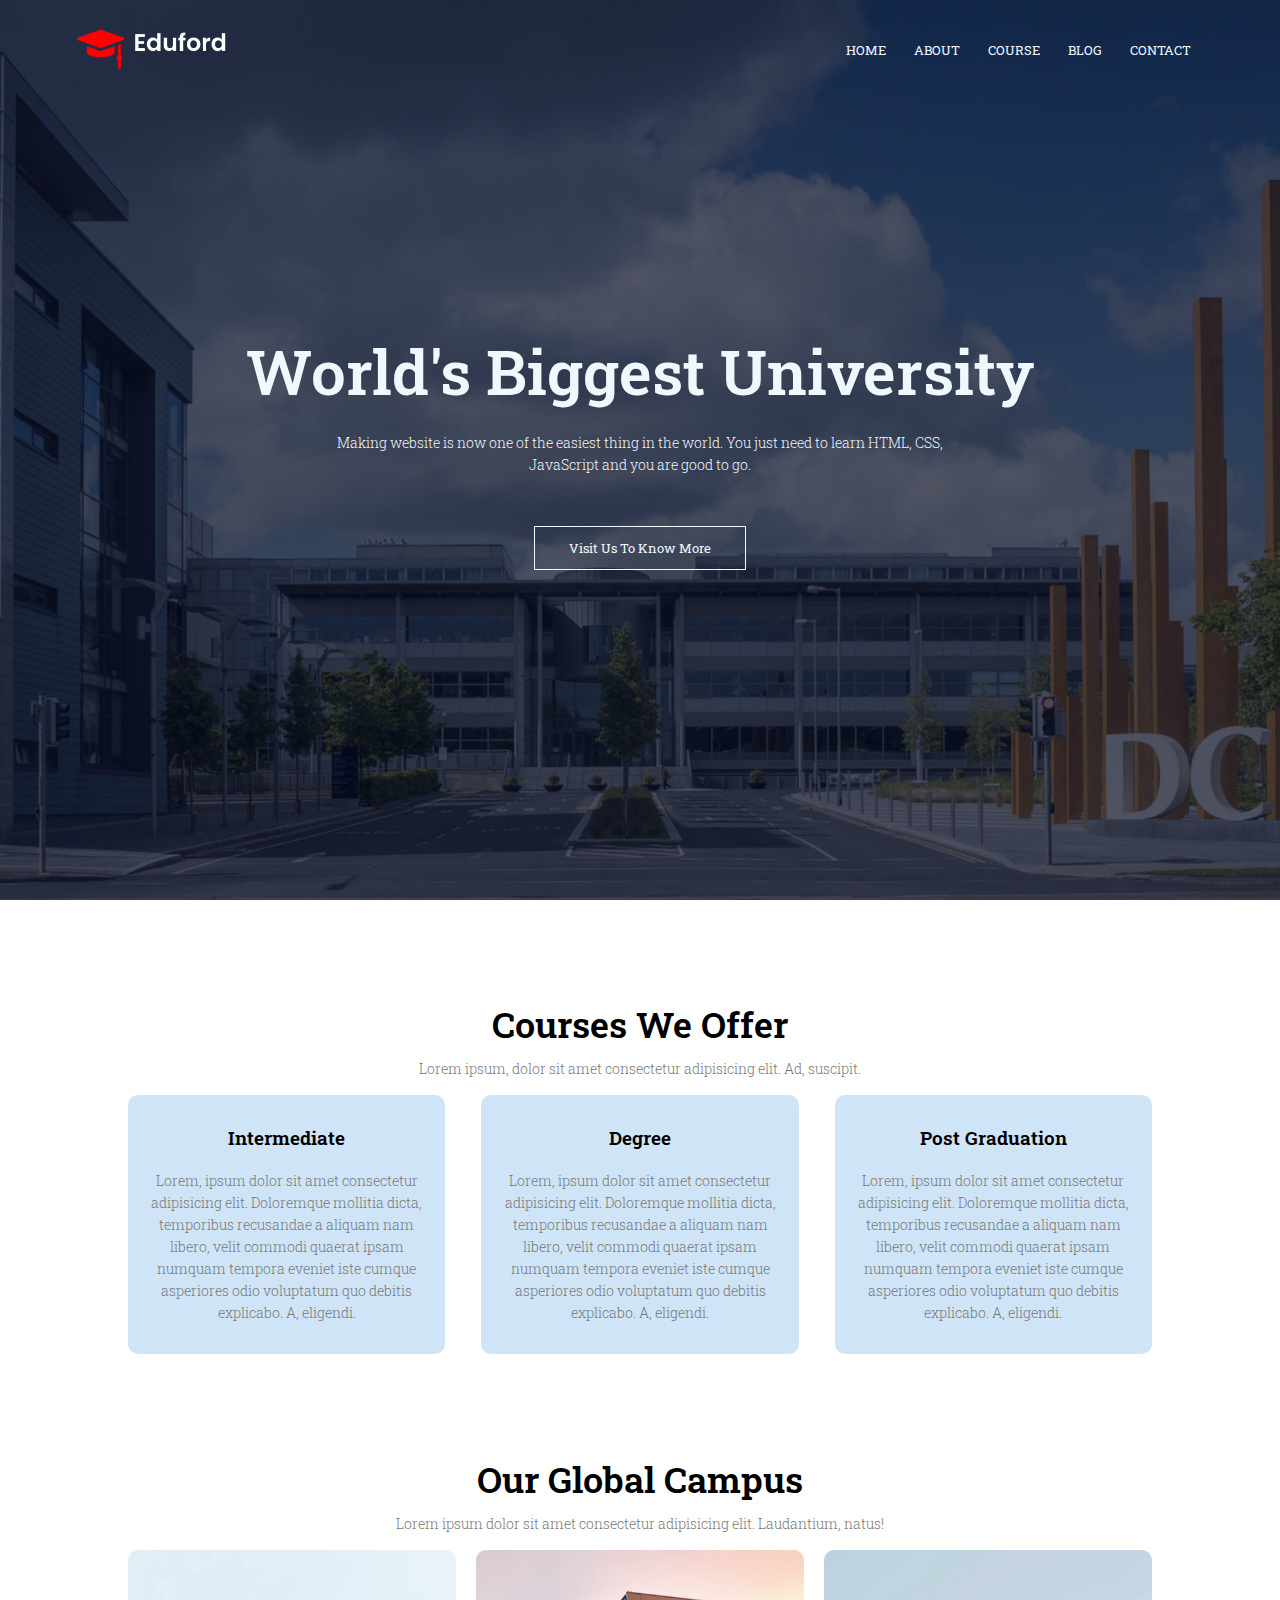
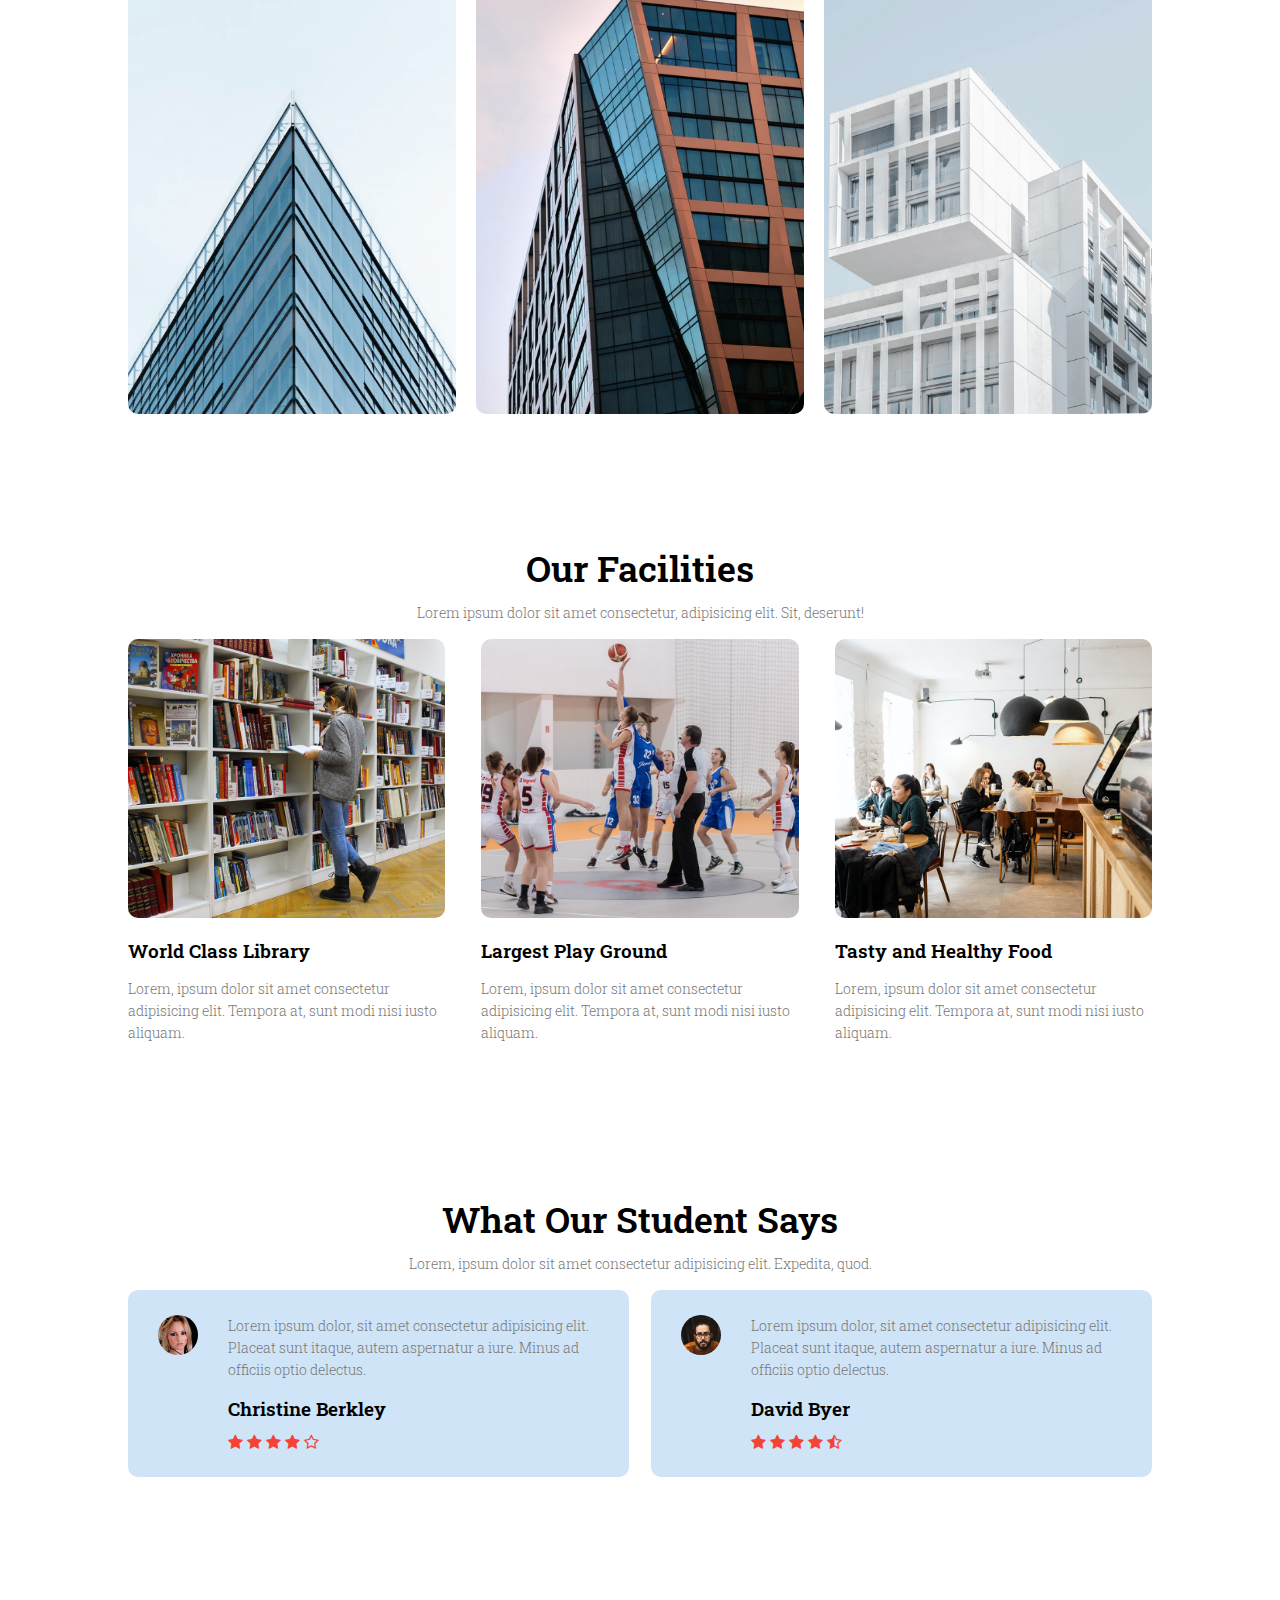
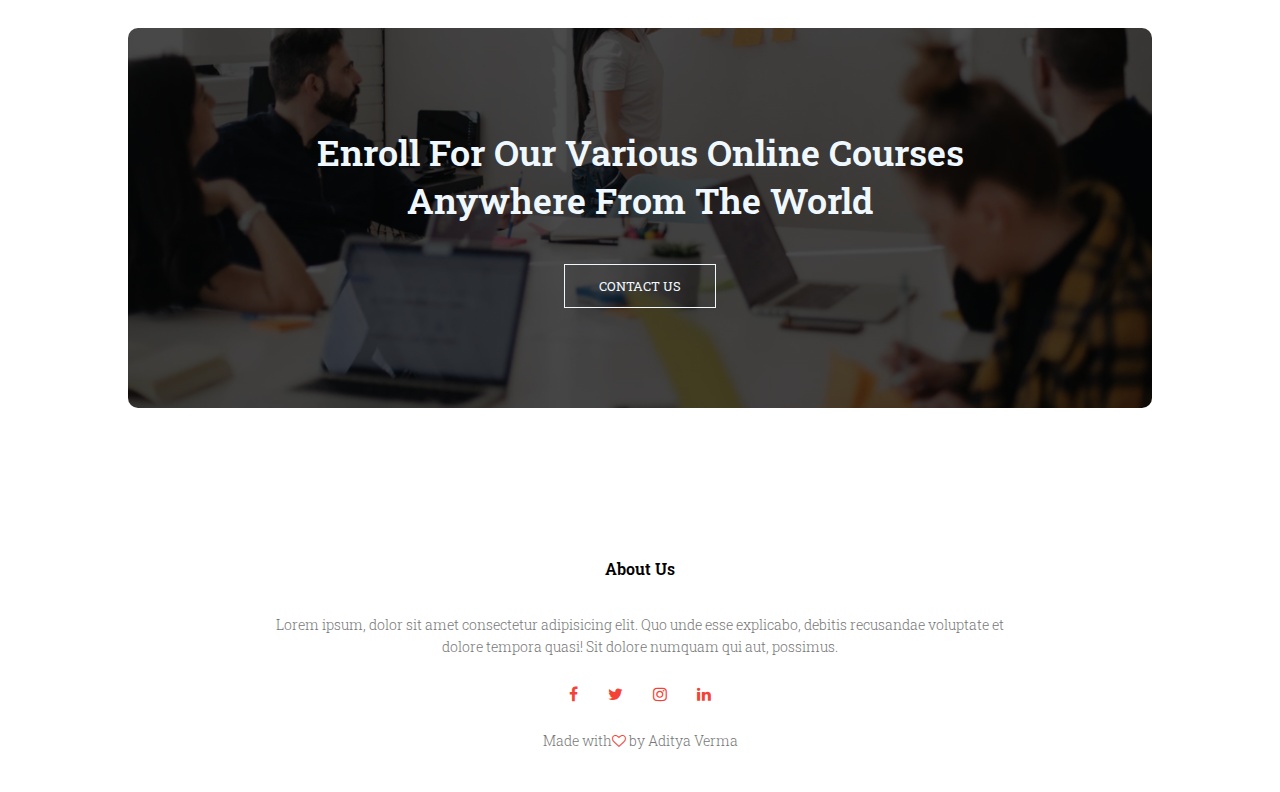
<file: index.html>
<!DOCTYPE html>
<html lang="en">
<head>
    <meta charset="UTF-8">
    <meta name="viewport" content="width=device-width, initial-scale=1.0">
    <title>University Website Design</title>
    <link rel="stylesheet" href="style.css">
    <link rel="preconnect" href="https://fonts.googleapis.com">
    <link rel="preconnect" href="https://fonts.gstatic.com" crossorigin>
    <link href="https://fonts.googleapis.com/css2?family=Roboto+Slab:wght@100;300;500;600;700&display=swap" rel="stylesheet">
    <link rel="stylesheet" href=https://cdnjs.cloudflare.com/ajax/libs/font-awesome/4.7.0/css/font-awesome.css>
</head>
<body>
    <section class="header">
        <nav>
            <a href="index.html"><img src="logo.png"></a>
            <div class="nav-links" id="navLinks">
                <i class="fa fa-times" onclick="hideMenu()"></i>
                <ul>
                    <li><a href="index.html">HOME</a></li>
                    <li><a href="about.html">ABOUT</a></li>
                    <li><a href="course.html">COURSE</a></li>
                    <li><a href="blog.html">BLOG</a></li>
                    <li><a href="contact.html">CONTACT</a></li>
                </ul>
            </div>
            <i class="fa fa-bars" onclick="showMenu()"></i>
        </nav>
            <div class="text-box">
                <h1>World's Biggest University</h1>
                <p>Making website is now one of the easiest thing in the world. You just need to learn HTML, CSS,<br> JavaScript and you are good to go.</p>
                <a href=""class="hero-btn">Visit Us To Know More</a>
            </div>
    </section>


  <!----------Course---------->


    <section class="course">
        <h1>Courses We Offer</h1>
        <p>Lorem ipsum, dolor sit amet consectetur adipisicing elit. Ad, suscipit.</p>

        <div class="row">
            <div class="course-col">
                <h3></h3>
                <h3>Intermediate</h3>
                <p>Lorem, ipsum dolor sit amet consectetur adipisicing elit. Doloremque mollitia dicta, temporibus recusandae a aliquam nam libero, velit commodi quaerat ipsam numquam tempora eveniet iste cumque asperiores odio voluptatum quo debitis explicabo. A, eligendi.</p>
            </div>
            <div class="course-col">
                <h3>Degree</h3>
                <p>Lorem, ipsum dolor sit amet consectetur adipisicing elit. Doloremque mollitia dicta, temporibus recusandae a aliquam nam libero, velit commodi quaerat ipsam numquam tempora eveniet iste cumque asperiores odio voluptatum quo debitis explicabo. A, eligendi.</p>
            </div>
            <div class="course-col">
                <h3>Post Graduation</h3>
                <p>Lorem, ipsum dolor sit amet consectetur adipisicing elit. Doloremque mollitia dicta, temporibus recusandae a aliquam nam libero, velit commodi quaerat ipsam numquam tempora eveniet iste cumque asperiores odio voluptatum quo debitis explicabo. A, eligendi.</p>
            </div>
        </div>
    </section>


   <!---------Campus----------->


    <section class="campus">
        <h1>Our Global Campus</h1>
        <p>Lorem ipsum dolor sit amet consectetur adipisicing elit. Laudantium, natus!</p>

        <div class="row">
            <div class="campus-col">
                <img src="london.png">
                <div class="layer">
                    <h3>LONDON</h3>
                </div>
            </div>
            <div class="campus-col">
                <img src="newyork.png">
                <div class="layer">
                    <h3>NEW YORK</h3>
                </div>
            </div>
            <div class="campus-col">
                <img src="washington.png">
                <div class="layer">
                    <h3>WASHINGTON</h3>
                </div>
            </div>
        </div>
    </section>


   <!----------Facilities--------->


    <section class="facilities">
        <h1>Our Facilities</h1>
        <p>Lorem ipsum dolor sit amet consectetur, adipisicing elit. Sit, deserunt!</p>

        <div class="row">
            <div class="facilities-col">
                <img src="library.png">
                <h3>World Class Library</h3>
                <p>Lorem, ipsum dolor sit amet consectetur adipisicing elit. Tempora at, sunt modi nisi iusto aliquam.</p>
            </div>
            <div class="facilities-col">
                <img src="basketball.png">
                <h3>Largest Play Ground</h3>
                <p>Lorem, ipsum dolor sit amet consectetur adipisicing elit. Tempora at, sunt modi nisi iusto aliquam.</p>
            </div>
            <div class="facilities-col">
                <img src="cafeteria.png">
                <h3>Tasty and Healthy Food</h3>
                <p>Lorem, ipsum dolor sit amet consectetur adipisicing elit. Tempora at, sunt modi nisi iusto aliquam.</p>
            </div>
        </div>
    </section>


   <!------Testimonials------->


    <section class="testimonials">
        <h1>What Our Student Says</h1>
        <p>Lorem, ipsum dolor sit amet consectetur adipisicing elit. Expedita, quod.</p>

        <div class="row">
            <div class="testimonial-col">
                <img src="user1.jpg">
                <div>
                    <p>Lorem ipsum dolor, sit amet consectetur adipisicing elit. Placeat sunt itaque, autem aspernatur a iure. Minus ad officiis optio delectus.</p>
                    <h3>Christine Berkley</h3>
                    <i class="fa fa-star"></i>
                    <i class="fa fa-star"></i>
                    <i class="fa fa-star"></i>
                    <i class="fa fa-star"></i>
                    <i class="fa fa-star-o"></i>
                </div>
            </div>
            <div class="testimonial-col">
                <img src="user2.jpg">
                <div>
                    <p>Lorem ipsum dolor, sit amet consectetur adipisicing elit. Placeat sunt itaque, autem aspernatur a iure. Minus ad officiis optio delectus.</p>
                    <h3>David Byer</h3>
                    <i class="fa fa-star"></i>
                    <i class="fa fa-star"></i>
                    <i class="fa fa-star"></i>
                    <i class="fa fa-star"></i>
                    <i class="fa fa-star-half-o"></i>
                </div>
            </div>
        </div>
    </section>


  <!--------Call To Action------>


  <section class="cta">
    <h1>Enroll For Our Various Online Courses<br>Anywhere From The World</h1>
    <a href="" class="hero-btn">CONTACT US</a>
  </section>


  <!-- ------Footer------ -->


  <section class="footer">
    <h4>About Us</h4>
    <p>Lorem ipsum, dolor sit amet consectetur adipisicing elit. Quo unde esse explicabo, debitis recusandae voluptate et <br>dolore tempora quasi! Sit dolore numquam qui aut, possimus.</p>
    <div class="icons">
        <i class="fa fa-facebook"></i>
        <i class="fa fa-twitter"></i>
        <i class="fa fa-instagram"></i>
        <i class="fa fa-linkedin"></i>
    </div>
    <p>Made with<i class="fa fa-heart-o"></i> by Aditya Verma</p>
  </section>


  <!-- ---------JavaScript-------- -->

  
    <script>
        var navLinks = document.getElementById("navLinks");

        function showMenu(){
            navLinks.style.right = "0";
        }
        function hideMenu(){
            navLinks.style.right = "-200px";
        }
    </script>


</body>
</html>
</file>
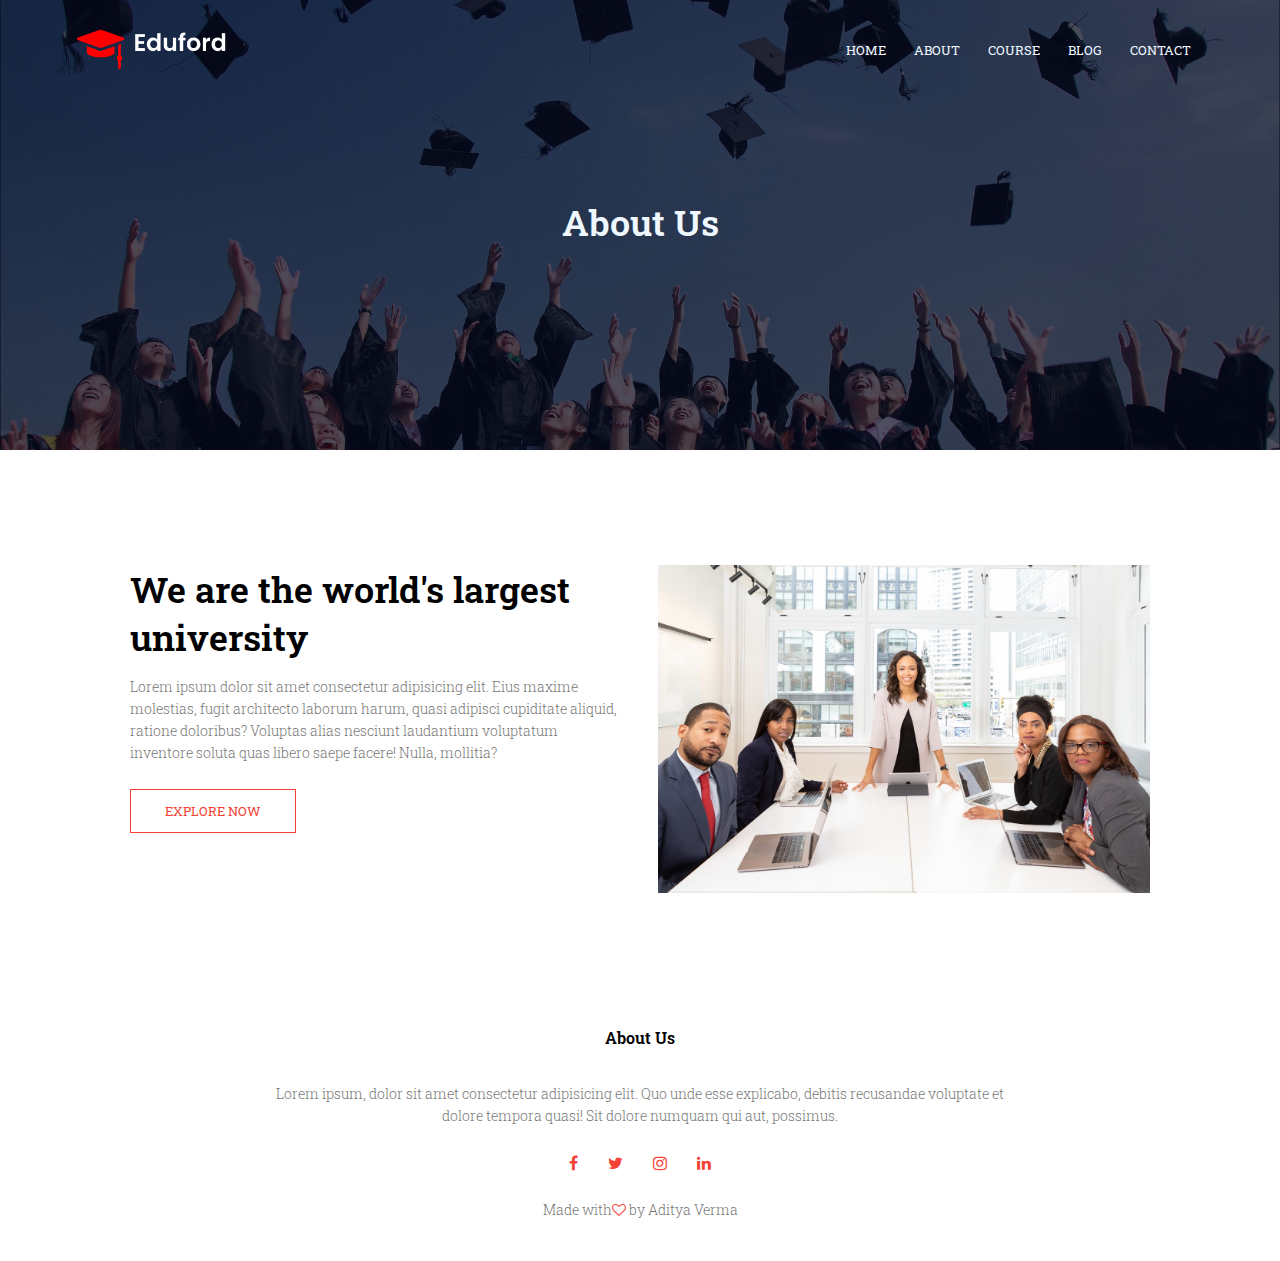
<file: about.html>
<!DOCTYPE html>
<html lang="en">
<head>
    <meta charset="UTF-8">
    <meta name="viewport" content="width=device-width, initial-scale=1.0">
    <title>University Website Design</title>
    <link rel="stylesheet" href="style.css">
    <link rel="preconnect" href="https://fonts.googleapis.com">
    <link rel="preconnect" href="https://fonts.gstatic.com" crossorigin>
    <link href="https://fonts.googleapis.com/css2?family=Roboto+Slab:wght@100;300;500;600;700&display=swap" rel="stylesheet">
    <link rel="stylesheet" href=https://cdnjs.cloudflare.com/ajax/libs/font-awesome/4.7.0/css/font-awesome.css>
</head>
<body>
    <section class="sub-header">
        <nav>
            <a href="index.html"><img src="logo.png"></a>
            <div class="nav-links" id="navLinks">
                <i class="fa fa-times" onclick="hideMenu()"></i>
                <ul>
                    <li><a href="index.html">HOME</a></li>
                    <li><a href="about.html">ABOUT</a></li>
                    <li><a href="course.html">COURSE</a></li>
                    <li><a href="blog.html">BLOG</a></li>
                    <li><a href="contact.html">CONTACT</a></li>
                </ul>
            </div>
            <i class="fa fa-bars" onclick="showMenu()"></i>
        </nav>
        <h1>About Us</h1>
    </section>

<!-- --------About us Content---------- -->
<section class="about-us">
    <div class="row">
        <div class="about-col">
            <h1>We are the world's largest university</h1>
            <p>Lorem ipsum dolor sit amet consectetur adipisicing elit. Eius maxime molestias, fugit architecto laborum harum, quasi adipisci cupiditate aliquid, ratione doloribus? Voluptas alias nesciunt laudantium voluptatum inventore soluta quas libero saepe facere! Nulla, mollitia?</p>
            <a href=""class="hero-btn red-btn">EXPLORE NOW</a>
        </div>
        <div class="about-col">
            <img src="about.jpg">
        </div>
    </div>


</section>



    <!-- ------Footer------ -->



    <section class="footer">
    <h4>About Us</h4>
    <p>Lorem ipsum, dolor sit amet consectetur adipisicing elit. Quo unde esse explicabo, debitis recusandae voluptate et <br>dolore tempora quasi! Sit dolore numquam qui aut, possimus.</p>
    <div class="icons">
        <i class="fa fa-facebook"></i>
        <i class="fa fa-twitter"></i>
        <i class="fa fa-instagram"></i>
        <i class="fa fa-linkedin"></i>
    </div>
    <p>Made with<i class="fa fa-heart-o"></i> by Aditya Verma</p>
  </section>
    <script>
        var navLinks = document.getElementById("navLinks");

        function showMenu(){
            navLinks.style.right = "0";
        }
        function hideMenu(){
            navLinks.style.right = "-200px";
        }
    </script>


</body>
</html>
</file>
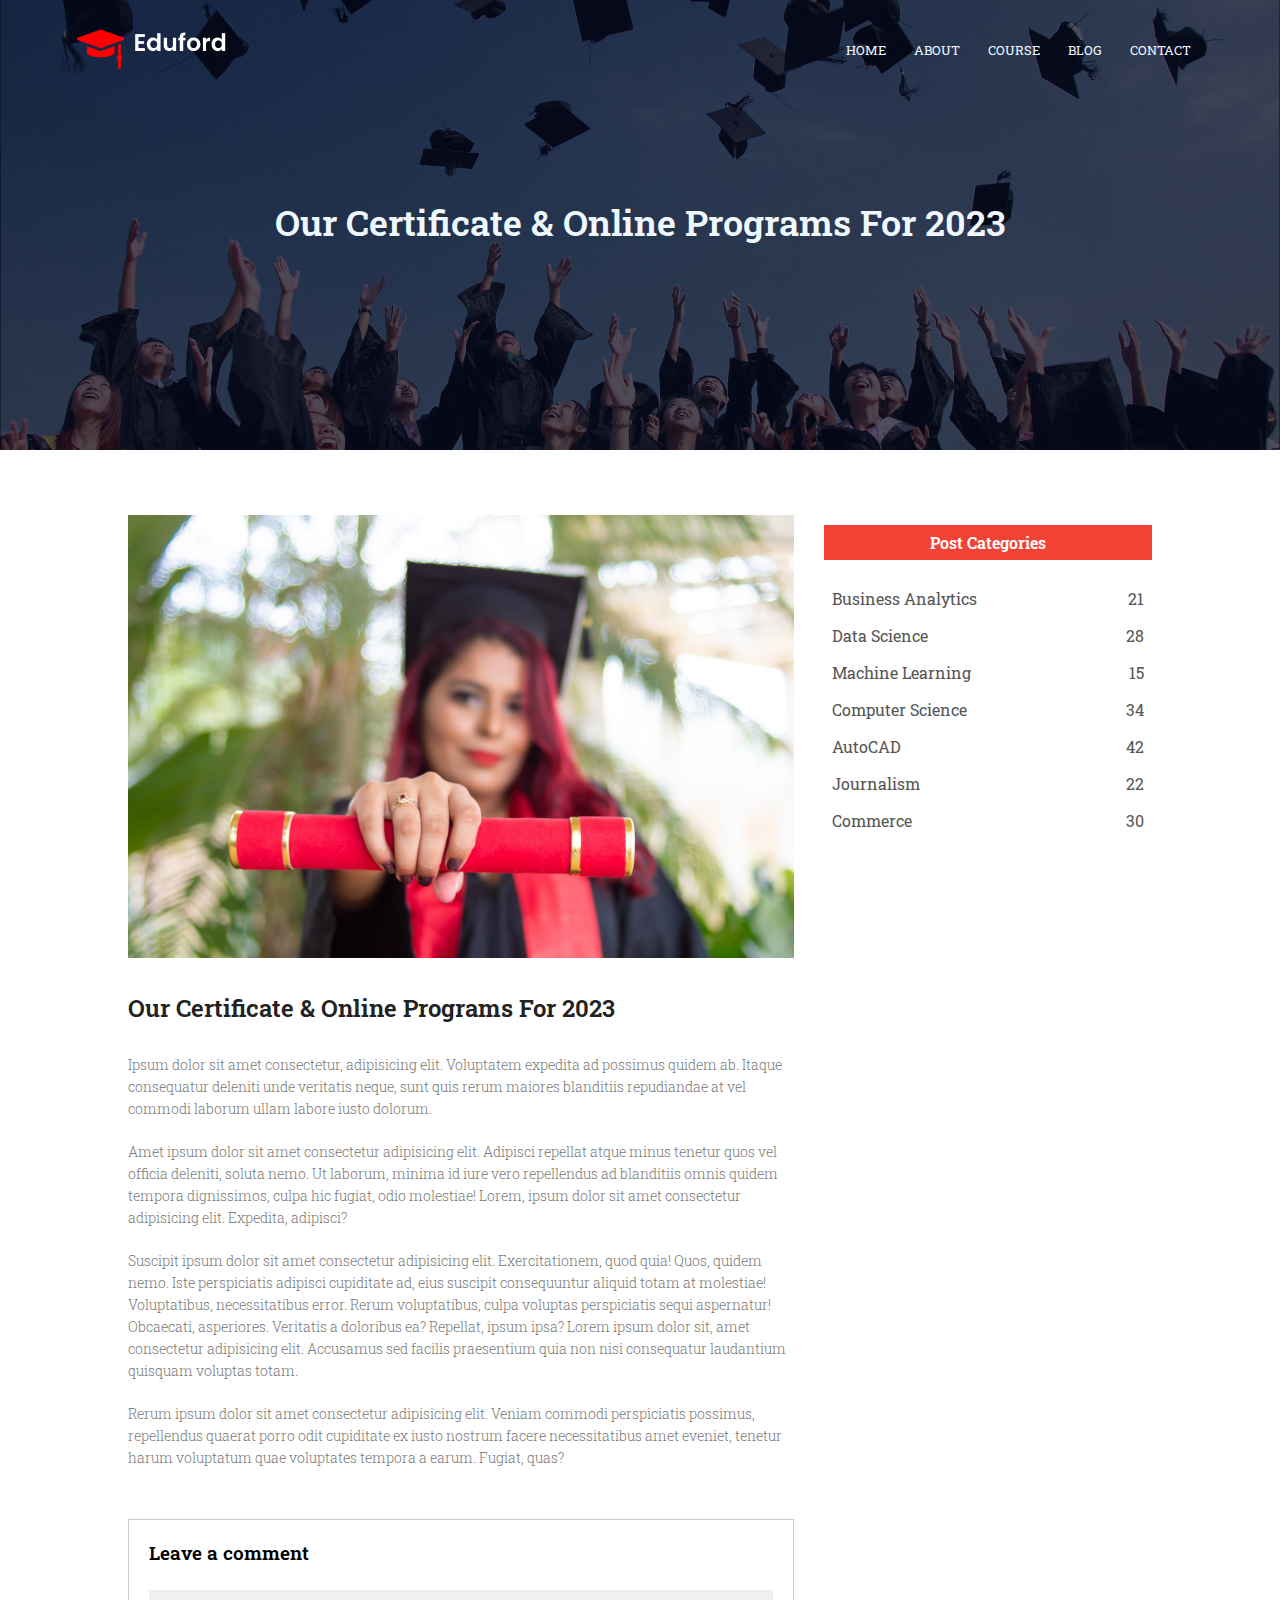
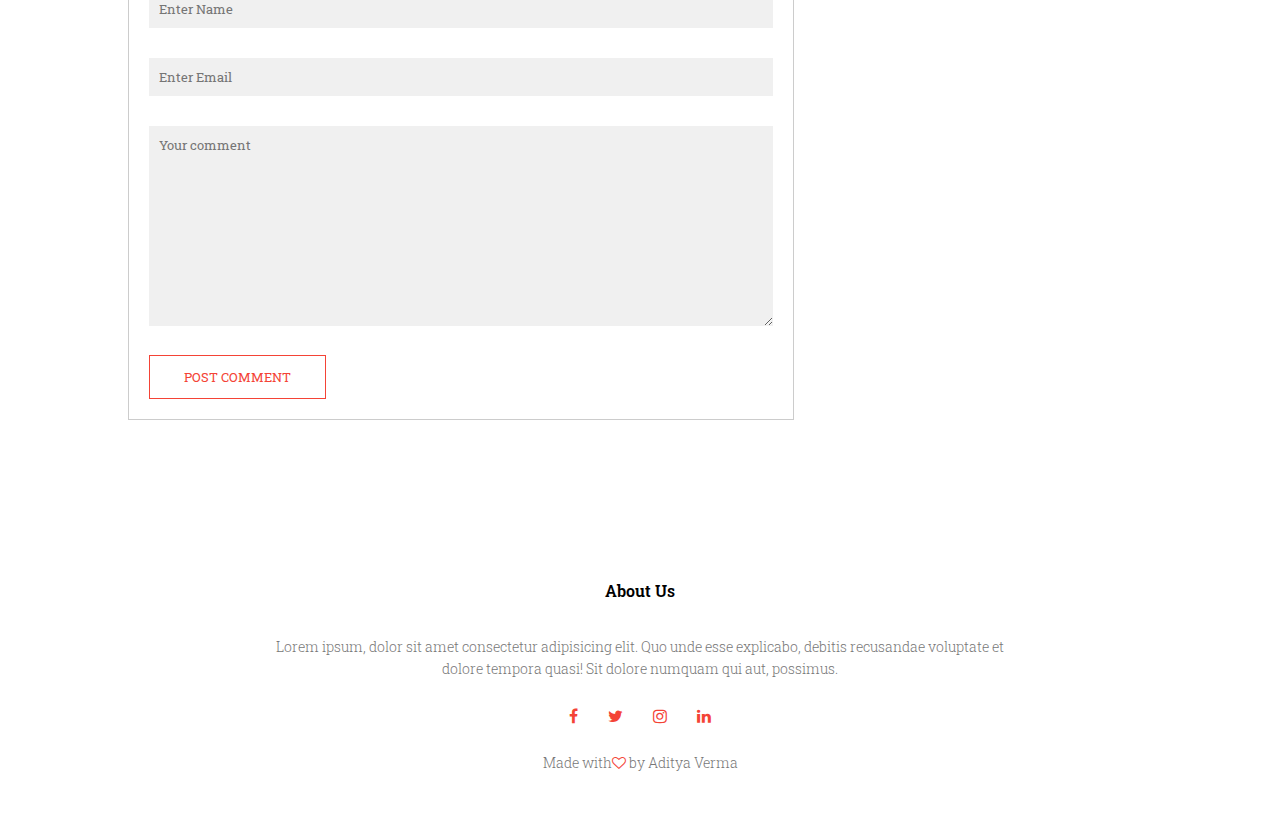
<file: blog.html>
<!DOCTYPE html>
<html lang="en">
<head>
    <meta charset="UTF-8">
    <meta name="viewport" content="width=device-width, initial-scale=1.0">
    <title>University Website Design</title>
    <link rel="stylesheet" href="style.css">
    <link rel="preconnect" href="https://fonts.googleapis.com">
    <link rel="preconnect" href="https://fonts.gstatic.com" crossorigin>
    <link href="https://fonts.googleapis.com/css2?family=Roboto+Slab:wght@100;300;500;600;700&display=swap" rel="stylesheet">
    <link rel="stylesheet" href=https://cdnjs.cloudflare.com/ajax/libs/font-awesome/4.7.0/css/font-awesome.css>
</head>
<body>
    <section class="sub-header">
        <nav>
            <a href="index.html"><img src="logo.png"></a>
            <div class="nav-links" id="navLinks">
                <i class="fa fa-times" onclick="hideMenu()"></i>
                <ul>
                    <li><a href="index.html">HOME</a></li>
                    <li><a href="about.html">ABOUT</a></li>
                    <li><a href="course.html">COURSE</a></li>
                    <li><a href="blog.html">BLOG</a></li>
                    <li><a href="contact.html">CONTACT</a></li>
                </ul>
            </div>
            <i class="fa fa-bars" onclick="showMenu()"></i>
        </nav>
        <h1>Our Certificate & Online Programs For 2023</h1>
    </section>

<!-- -----------BLOG PAGE CONTENT---------- -->
<section class="blog-content">
    <div class="row">
        <div class="blog-left">
            <img src="certificate.jpg">
            <h2>Our Certificate & Online Programs For 2023</h2>
            <p>Ipsum dolor sit amet consectetur, adipisicing elit. Voluptatem expedita ad possimus quidem ab. Itaque consequatur deleniti unde veritatis neque, sunt quis rerum maiores blanditiis repudiandae at vel commodi laborum ullam labore iusto dolorum.</p>
            <br>
            <p>Amet ipsum dolor sit amet consectetur adipisicing elit. Adipisci repellat atque minus tenetur quos vel officia deleniti, soluta nemo. Ut laborum, minima id iure vero repellendus ad blanditiis omnis quidem tempora dignissimos, culpa hic fugiat, odio molestiae! Lorem, ipsum dolor sit amet consectetur adipisicing elit. Expedita, adipisci?</p>
            <br>
            <p>Suscipit ipsum dolor sit amet consectetur adipisicing elit. Exercitationem, quod quia! Quos, quidem nemo. Iste perspiciatis adipisci cupiditate ad, eius suscipit consequuntur aliquid totam at molestiae! Voluptatibus, necessitatibus error. Rerum voluptatibus, culpa voluptas perspiciatis sequi aspernatur! Obcaecati, asperiores. Veritatis a doloribus ea? Repellat, ipsum ipsa? Lorem ipsum dolor sit, amet consectetur adipisicing elit. Accusamus sed facilis praesentium quia non nisi consequatur laudantium quisquam voluptas totam.</p>
            <br>
            <p>Rerum ipsum dolor sit amet consectetur adipisicing elit. Veniam commodi perspiciatis possimus, repellendus quaerat porro odit cupiditate ex iusto nostrum facere necessitatibus amet eveniet, tenetur harum voluptatum quae voluptates tempora a earum. Fugiat, quas?</p>

            <div class="comment-box">
                <h3>Leave a comment</h3>
                <form class="comment-form">
                    <input type="text" placeholder="Enter Name">
                    <input type="email" placeholder="Enter Email">
                    <textarea rows="10" placeholder="Your comment"></textarea>
                    <button type="submit" class="hero-btn red-btn">POST COMMENT</button>
                </form>
            </div>




        </div>
        <div class="blog-right">
            <h3>Post Categories</h3>
            <div>
                <span>Business Analytics</span>
                <span>21</span>
            </div>
            <div>
                <span>Data Science</span>
                <span>28</span>
            </div>
            <div>
                <span>Machine Learning</span>
                <span>15</span>
            </div>
            <div>
                <span>Computer Science</span>
                <span>34</span>
            </div>
            <div>
                <span>AutoCAD</span>
                <span>42</span>
            </div>
            <div>
                <span>Journalism</span>
                <span>22</span>
            </div>
            <div>
                <span>Commerce</span>
                <span>30</span>
            </div>
        </div>
    </div>
</section>




    <!-- ------Footer------ -->



    <section class="footer">
    <h4>About Us</h4>
    <p>Lorem ipsum, dolor sit amet consectetur adipisicing elit. Quo unde esse explicabo, debitis recusandae voluptate et <br>dolore tempora quasi! Sit dolore numquam qui aut, possimus.</p>
    <div class="icons">
        <i class="fa fa-facebook"></i>
        <i class="fa fa-twitter"></i>
        <i class="fa fa-instagram"></i>
        <i class="fa fa-linkedin"></i>
    </div>
    <p>Made with<i class="fa fa-heart-o"></i> by Aditya Verma</p>
  </section>
    <script>
        var navLinks = document.getElementById("navLinks");

        function showMenu(){
            navLinks.style.right = "0";
        }
        function hideMenu(){
            navLinks.style.right = "-200px";
        }
    </script>


</body>
</html>
</file>
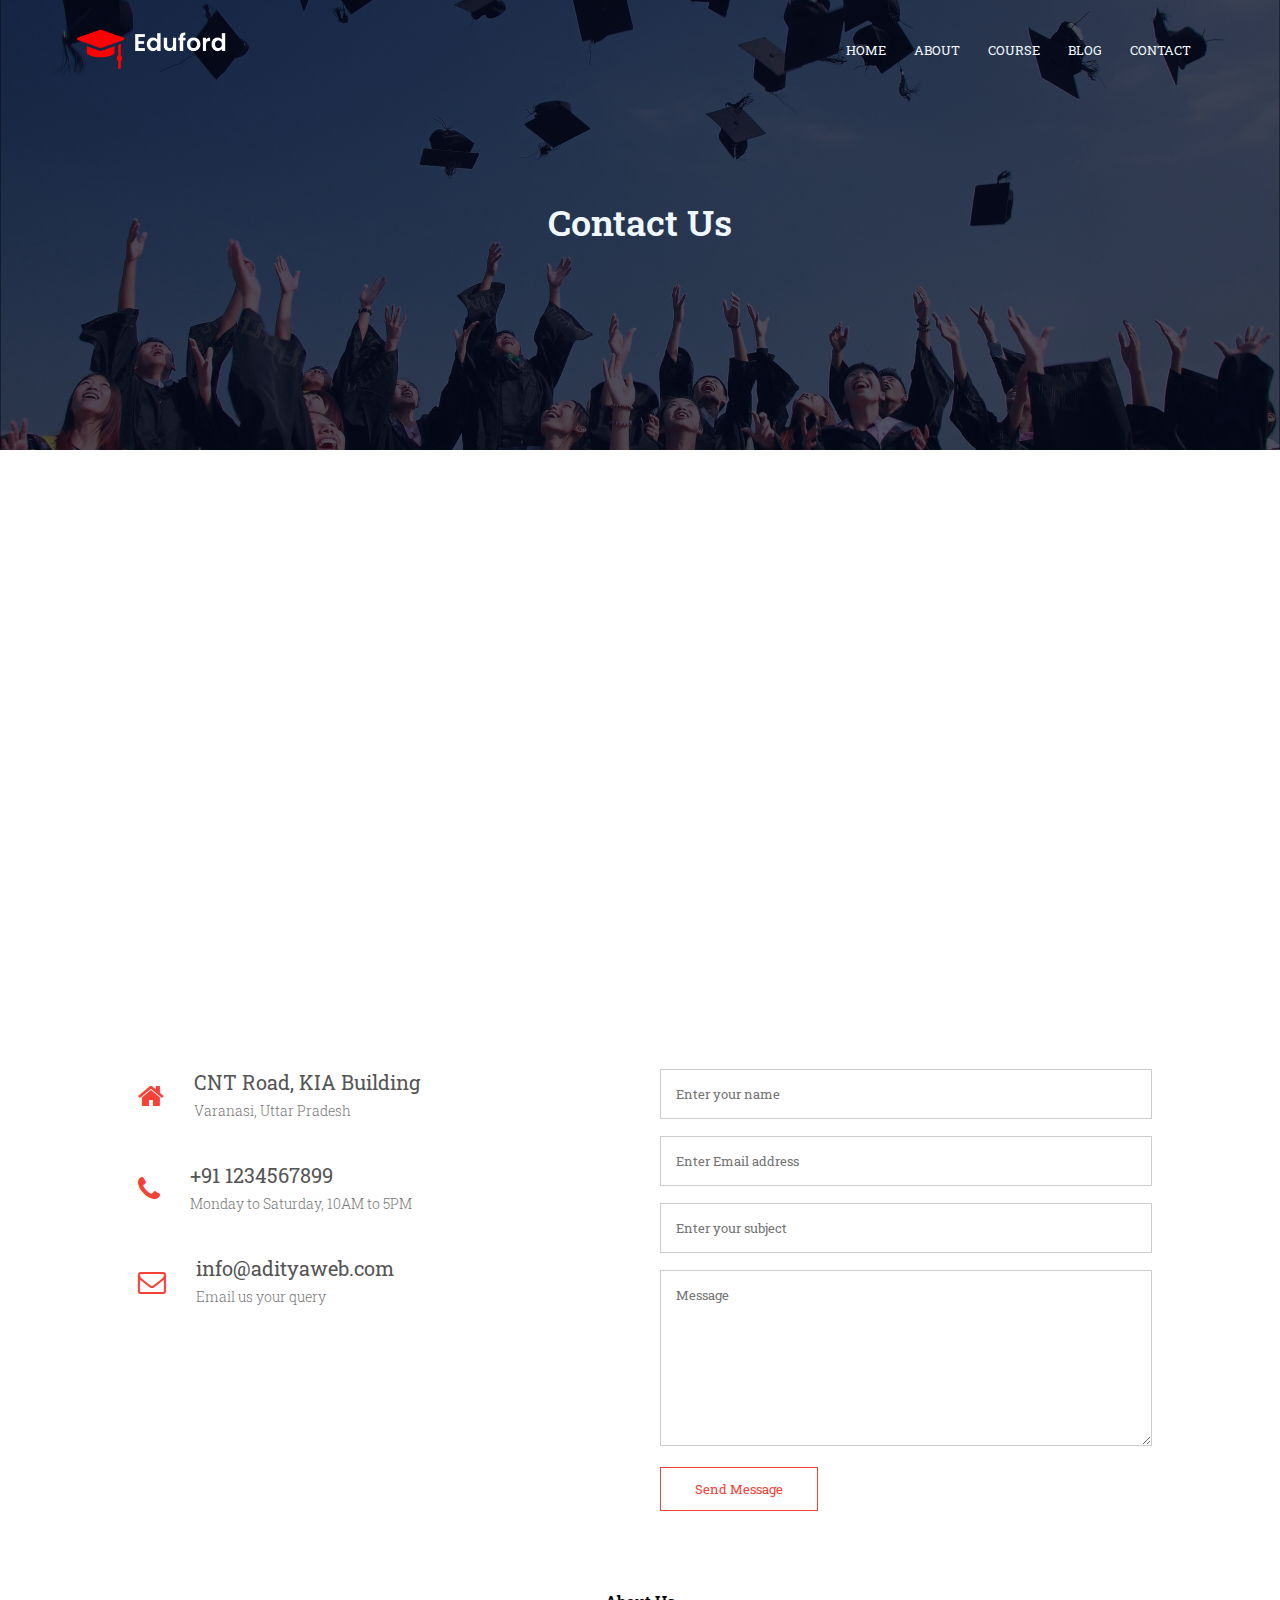
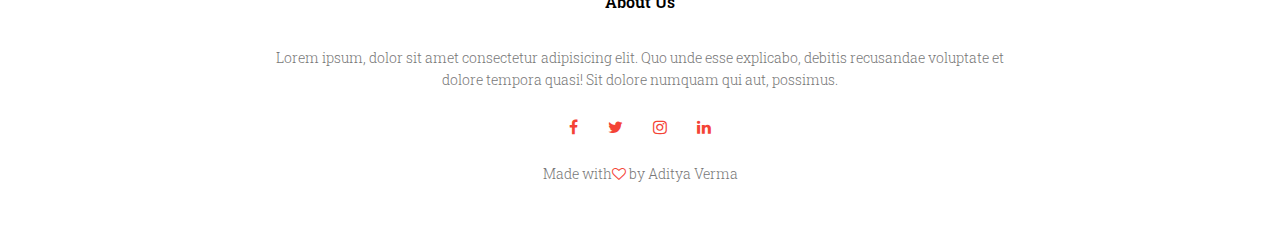
<file: contact.html>
<!DOCTYPE html>
<html lang="en">
<head>
    <meta charset="UTF-8">
    <meta name="viewport" content="width=device-width, initial-scale=1.0">
    <title>University Website Design</title>
    <link rel="stylesheet" href="style.css">
    <link rel="preconnect" href="https://fonts.googleapis.com">
    <link rel="preconnect" href="https://fonts.gstatic.com" crossorigin>
    <link href="https://fonts.googleapis.com/css2?family=Roboto+Slab:wght@100;300;500;600;700&display=swap" rel="stylesheet">
    <link rel="stylesheet" href=https://cdnjs.cloudflare.com/ajax/libs/font-awesome/4.7.0/css/font-awesome.css>
</head>
<body>
    <section class="sub-header">
        <nav>
            <a href="index.html"><img src="logo.png"></a>
            <div class="nav-links" id="navLinks">
                <i class="fa fa-times" onclick="hideMenu()"></i>
                <ul>
                    <li><a href="index.html">HOME</a></li>
                    <li><a href="about.html">ABOUT</a></li>
                    <li><a href="course.html">COURSE</a></li>
                    <li><a href="blog.html">BLOG</a></li>
                    <li><a href="contact.html">CONTACT</a></li>
                </ul>
            </div>
            <i class="fa fa-bars" onclick="showMenu()"></i>
        </nav>
        <h1>Contact Us</h1>
    </section>

<!-- --------Contact Us---------- -->
    <section class="location">
        <iframe src="https://www.google.com/maps/embed?pb=!1m18!1m12!1m3!1d115408.22405537314!2d82.99110895000001!3d25.320762650000002!2m3!1f0!2f0!3f0!3m2!1i1024!2i768!4f13.1!3m3!1m2!1s0x398e2db76febcf4d%3A0x68131710853ff0b5!2sVaranasi%2C%20Uttar%20Pradesh!5e0!3m2!1sen!2sin!4v1692174830543!5m2!1sen!2sin" width="600" height="450" style="border:0;" allowfullscreen="" loading="lazy" referrerpolicy="no-referrer-when-downgrade"></iframe>
    </section>

    <section class="contact-us">
        <div class="row">
            <div class="contact-col">
                <div>
                    <i class="fa fa-home"></i>
                    <span>
                        <h5>CNT Road, KIA Building</h5>
                        <p>Varanasi, Uttar Pradesh</p>
                    </span>
                </div>    
                <div>
                     <i class="fa fa-phone"></i>
                    <span>
                        <h5>+91 1234567899</h5>
                        <p>Monday to Saturday, 10AM to 5PM</p>
                    </span>
                </div>    
                    <div>
                        <i class="fa fa-envelope-o"></i>
                    <span>
                        <h5>info@adityaweb.com</h5>
                        <p>Email us your query</p>
                    </span>
                </div>    
            </div>
            <div class="contact-col">
                <form action="">
                    <input type="text" placeholder="Enter your name"required>
                    <input type="email" placeholder="Enter Email address"required>
                    <input type="text" placeholder="Enter your subject"required>
                    <textarea rows="8" placeholder="Message" required></textarea>
                    <button type="submit" class="hero-btn red-btn">Send Message</button>
                </form>
            </div>
        </div>
    </section>    
    <!-- ------Footer------ -->



    <section class="footer">
    <h4>About Us</h4>
    <p>Lorem ipsum, dolor sit amet consectetur adipisicing elit. Quo unde esse explicabo, debitis recusandae voluptate et <br>dolore tempora quasi! Sit dolore numquam qui aut, possimus.</p>
    <div class="icons">
        <i class="fa fa-facebook"></i>
        <i class="fa fa-twitter"></i>
        <i class="fa fa-instagram"></i>
        <i class="fa fa-linkedin"></i>
    </div>
    <p>Made with<i class="fa fa-heart-o"></i> by Aditya Verma</p>
  </section>
    <script>
        var navLinks = document.getElementById("navLinks");

        function showMenu(){
            navLinks.style.right = "0";
        }
        function hideMenu(){
            navLinks.style.right = "-200px";
        }
    </script>


</body>
</html>
</file>
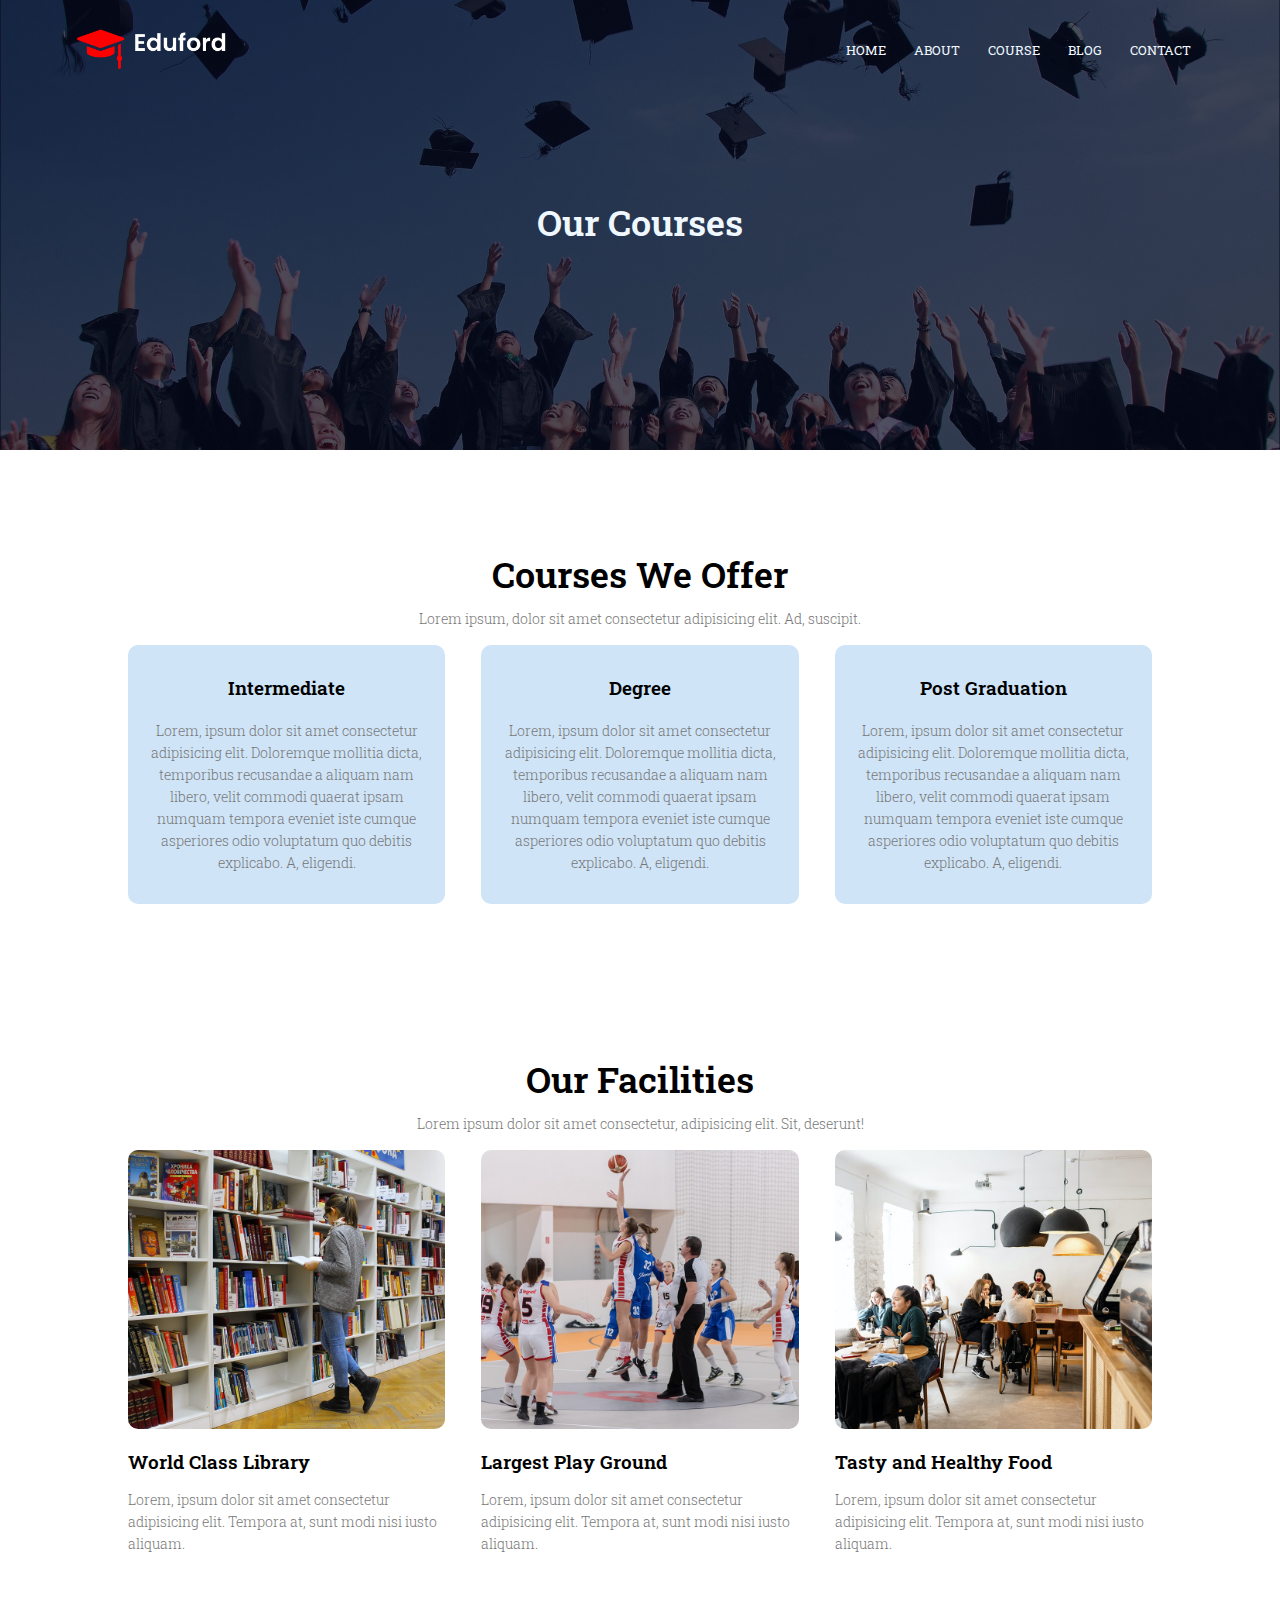
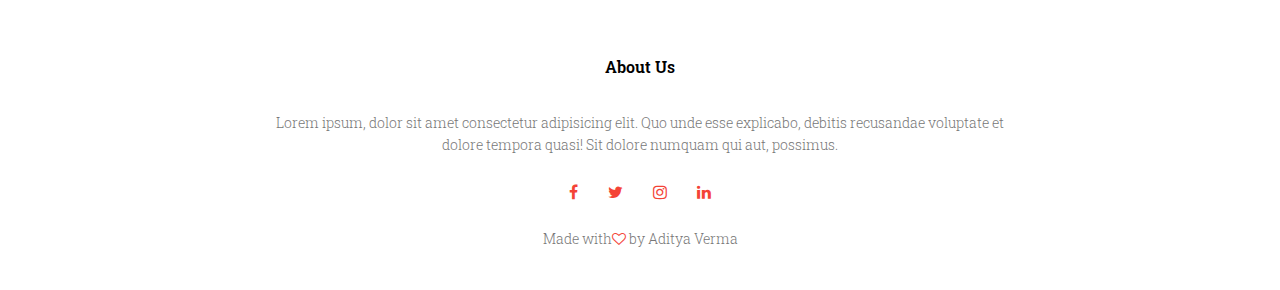
<file: course.html>
<!DOCTYPE html>
<html lang="en">
<head>
    <meta charset="UTF-8">
    <meta name="viewport" content="width=device-width, initial-scale=1.0">
    <title>University Website Design</title>
    <link rel="stylesheet" href="style.css">
    <link rel="preconnect" href="https://fonts.googleapis.com">
    <link rel="preconnect" href="https://fonts.gstatic.com" crossorigin>
    <link href="https://fonts.googleapis.com/css2?family=Roboto+Slab:wght@100;300;500;600;700&display=swap" rel="stylesheet">
    <link rel="stylesheet" href=https://cdnjs.cloudflare.com/ajax/libs/font-awesome/4.7.0/css/font-awesome.css>
</head>
<body>
    <section class="sub-header">
        <nav>
            <a href="index.html"><img src="logo.png"></a>
            <div class="nav-links" id="navLinks">
                <i class="fa fa-times" onclick="hideMenu()"></i>
                <ul>
                    <li><a href="index.html">HOME</a></li>
                    <li><a href="about.html">ABOUT</a></li>
                    <li><a href="course.html">COURSE</a></li>
                    <li><a href="blog.html">BLOG</a></li>
                    <li><a href="contact.html">CONTACT</a></li>
                </ul>
            </div>
            <i class="fa fa-bars" onclick="showMenu()"></i>
        </nav>
        <h1>Our Courses</h1>
    </section>

<!-- --------COURSE---------- -->

<section class="course">
        <h1>Courses We Offer</h1>
        <p>Lorem ipsum, dolor sit amet consectetur adipisicing elit. Ad, suscipit.</p>

        <div class="row">
            <div class="course-col">
                <h3></h3>
                <h3>Intermediate</h3>
                <p>Lorem, ipsum dolor sit amet consectetur adipisicing elit. Doloremque mollitia dicta, temporibus recusandae a aliquam nam libero, velit commodi quaerat ipsam numquam tempora eveniet iste cumque asperiores odio voluptatum quo debitis explicabo. A, eligendi.</p>
            </div>
            <div class="course-col">
                <h3>Degree</h3>
                <p>Lorem, ipsum dolor sit amet consectetur adipisicing elit. Doloremque mollitia dicta, temporibus recusandae a aliquam nam libero, velit commodi quaerat ipsam numquam tempora eveniet iste cumque asperiores odio voluptatum quo debitis explicabo. A, eligendi.</p>
            </div>
            <div class="course-col">
                <h3>Post Graduation</h3>
                <p>Lorem, ipsum dolor sit amet consectetur adipisicing elit. Doloremque mollitia dicta, temporibus recusandae a aliquam nam libero, velit commodi quaerat ipsam numquam tempora eveniet iste cumque asperiores odio voluptatum quo debitis explicabo. A, eligendi.</p>
            </div>
        </div>
    </section>

<!-- ----------Facilities--------- -->

<section class="facilities">
    <h1>Our Facilities</h1>
    <p>Lorem ipsum dolor sit amet consectetur, adipisicing elit. Sit, deserunt!</p>

    <div class="row">
        <div class="facilities-col">
            <img src="library.png">
            <h3>World Class Library</h3>
            <p>Lorem, ipsum dolor sit amet consectetur adipisicing elit. Tempora at, sunt modi nisi iusto aliquam.</p>
        </div>
        <div class="facilities-col">
            <img src="basketball.png">
            <h3>Largest Play Ground</h3>
            <p>Lorem, ipsum dolor sit amet consectetur adipisicing elit. Tempora at, sunt modi nisi iusto aliquam.</p>
        </div>
        <div class="facilities-col">
            <img src="cafeteria.png">
            <h3>Tasty and Healthy Food</h3>
            <p>Lorem, ipsum dolor sit amet consectetur adipisicing elit. Tempora at, sunt modi nisi iusto aliquam.</p>
        </div>
    </div>
</section>




    <!-- ------Footer------ -->



    <section class="footer">
    <h4>About Us</h4>
    <p>Lorem ipsum, dolor sit amet consectetur adipisicing elit. Quo unde esse explicabo, debitis recusandae voluptate et <br>dolore tempora quasi! Sit dolore numquam qui aut, possimus.</p>
    <div class="icons">
        <i class="fa fa-facebook"></i>
        <i class="fa fa-twitter"></i>
        <i class="fa fa-instagram"></i>
        <i class="fa fa-linkedin"></i>
    </div>
    <p>Made with<i class="fa fa-heart-o"></i> by Aditya Verma</p>
  </section>
    <script>
        var navLinks = document.getElementById("navLinks");

        function showMenu(){
            navLinks.style.right = "0";
        }
        function hideMenu(){
            navLinks.style.right = "-200px";
        }
    </script>


</body>
</html>
</file>
<file: style.css>
*{
    margin:0;
    padding:0;
    font-family: 'Roboto Slab', serif;
}
.header{
    min-height: 100vh;
    width: 100%;
    background-image: linear-gradient(rgba(4,9,30,0.7),rgba(4,9,30,0.7)),url(banner.png);
    background-position: center;
    background-size: cover;
    position: relative;
}
nav{
    display: flex;
    padding: 2% 6%;
    justify-content: space-between;
    align-items: center;
}
nav img{
    width: 150px;
}
.nav-links{
    flex:1;
    text-align: right;
}
.nav-links ul li{
    list-style: none;
    display: inline-block;
    padding: 8px 12px;
    position: relative;
}
.nav-links ul li a{
    color: aliceblue;
    text-decoration: none;
    font-size: 13px;
}
.nav-links ul li::after{
    content: '';
    width: 0%;
    height: 2px;
    background: #f44336;
    display: block;
    margin: auto;
    transition: 0.5s;
}
.nav-links ul li:hover::after{
    width: 100%;
}
.text-box{
    width: 90%;
    color:aliceblue;
    position: absolute;
    top: 50%;
    left: 50%;
    transform: translate(-50%,-50%);
    text-align: center;
}
.text-box h1{
    font-size: 62px;
}
.text-box p{
    margin: 10px 0 40px;
    font-size: 14px;
    color: aliceblue;
}
.hero-btn{
    display: inline-block;
    text-decoration: none;
    color: aliceblue;
    border: 1px solid aliceblue;
    padding: 12px 34px;
    font-size: 13px;
    background: transparent;
    position: relative;
    cursor: pointer;
}
.hero-btn:hover{
    border: 1px solid #f44336;
    background: #f44336;
    transition: 1s;
}
nav .fa{
    display: none;
}

@media(max-width: 700px){
    .text-box h1{
        font-size: 20px;
    }
    .nav-links ul li{
        display: block;
    }
    .nav-links{
        position: fixed;
        background: #f44336;
        height: 100vh;
        width: 200px;
        top: 0;
        right: -200px;
        text-align: left;
        z-index: 2;
        transition: 1s;
    }
    nav .fa{
        display: block;
        color:aliceblue;
        margin: 10px;
        font-size: 22px;
        cursor: pointer;
    }
    .nav-links ul{
        padding: 30px;
    }
}


/* ------Course------ */


.course{
    width:80%;
    margin: auto;
    text-align: center;
    padding-top: 100px;
}
h1{
    font-size: 36px;
    font-weight: 600;
}
p{
    color: #777;
    font-size: 14px;
    font-weight: 300;
    line-height: 22px;
    padding: 10px;
}
.row{
    margin-top: 5px;
    display: flex;
    justify-content: space-between;
}
.course-col{
    flex-basis: 31%;
    background: rgb(207, 228, 247);
    border-radius: 10px;
    margin-bottom: 5%;
    padding: 20px 12px;
    box-sizing: border-box;
    transition: 0.5s;
}
h3{
    text-align: center;
    font-weight: 600;
    margin: 10px 0;
}
.course-col:hover{
    box-shadow: 0 0 20px 0px rgba(0,0,0,0.2);
}
@media(max-width: 700px){
    .row{
        flex-direction: column;
    }
}


/* -------Campus------- */


.campus{
    width: 80%;
    margin: auto;
    text-align: center;
    padding-top: 50px;
}
.campus-col{
    flex-basis: 32%;
    border-radius: 10px;
    margin-bottom: 30px;
    position: relative;
    overflow: hidden;
}
.campus-col img{
    width: 100%;
    display: block;
}
.layer{
    background: transparent;
    height: 100%;
    width: 100%;
    position: absolute;
    top: 0;
    left: 0;
    transition: 0.5s;
}
.layer:hover{
    background: rgba(226,0,0,0.7);
}
.layer h3{
    width: 100%;
    font-weight: 500;
    color: aliceblue;
    font-size: 26px;
    bottom: 0;
    left: 50%;
    transform: translateX(-50%);
    position: absolute;
    opacity: 0;
    transition: 0.5s;

}
.layer:hover h3{
    bottom: 49%;
    opacity: 1;

}


/* ------Facilities------ */


.facilities{
    width:80%;
    margin: auto;
    text-align: center;
    padding-top: 100px;
}
.facilities-col{
    flex-basis: 31%;
    border-radius: 10px;
    margin-bottom: 5%;
    text-align: left;
}
.facilities-col img{
    width: 100%;
    border-radius: 10px;
}
.facilities-col p{
    padding: 0;
}
.facilities-col h3{
    margin-top: 16px;
    margin-bottom: 15px;
    text-align: left;
}


/* -----Testimonials----- */


.testimonials{
    width: 80%;
    margin: auto;
    padding-top: 100px;
    text-align: center;
}
.testimonial-col{
    flex-basis: 44%;
    border-radius: 10px;
    margin-bottom: 5%;
    text-align: left;
    background:rgb(207, 228, 247);;
    padding: 25px;
    cursor: pointer;
    display: flex;
}
.testimonial-col img{
    height: 40px;
    margin-left: 5px;
    margin-right: 30px;
    border-radius: 50%;
}
.testimonial-col p{
    padding: 0;
}
.testimonial-col h3{
    margin-top: 15px;
    text-align: left;
}
.testimonial-col .fa{
    color: #f44336;
}
@media(max-width: 700px){
    .testimonial-col img{
        margin-left: 0px;
        margin-right: 15px;
    }
}


/* -----Call to action----- */


.cta{
    margin: 100px auto;
    width: 80%;
    background-image: linear-gradient(rgba(0,0,0,0.7),rgba(0,0,0,0.7)),url(banner2.jpg);
    background-position: center;
    background-size: cover;
    border-radius: 10px;
    text-align: center;
    padding: 100px 0;
}
.cta h1{
    color: aliceblue;
    margin-bottom: 40px;
    padding: 0;
}
@media(max-width: 700px){
    .cta h1{
        font-size: 24px;
    }
}


/* -----footer------ */


.footer{
    width: 100%;
    text-align: center;
    padding: 30px 0;
}
.footer h4{
    margin-bottom: 25px;
    margin-top: 20px;
    font-weight: 600;
}
.icons .fa{
    color: #f44336;
    margin: 0 13px;
    cursor: pointer;
    padding: 18px 0;
}
.fa-heart-o{
    color: #f44336;
}



/* --------ABOUT US PAGE-------- */



.sub-header{
    height: 50vh;
    width: 100%;
    background-image: linear-gradient(rgba(4,9,30,0.7),rgba(4,9,30,0.7)),url(background.jpg);
    background-position: center;
    background-size: cover;
    text-align: center;
    color: aliceblue;
}
.sub-header h1{
    margin-top: 100px;
}

.about-us{
    width: 80%;
    margin: auto;
    padding-top: 80px;
    padding-bottom: 50px;
}

.about-col{
    flex-basis: 48%;
    padding: 30px 2px;
}
.about-col img{
    width: 100%;
}
.about-col h1{
    padding-top: 0;
}
.about-col p{
    padding: 15px 0 25px;
}

.red-btn{
    border:1px solid #f44336;
    background: transparent;
    color: #f44336;
}
.red-btn:hover{
    color:aliceblue;
}



/* --------BLOG-CONTENT--------- */



.blog-content{
    width:80%;
    margin: auto;
    padding: 60px 0;
}
.blog-left{
    flex-basis: 65%;
}
.blog-left img{
    width: 100%;
}
.blog-left h2{
    color: #222;
    font-weight: 600;
    margin: 30px 0;
}
.blog-left p{
    color: #777;
    padding: 0;
}

.blog-right{
    flex-basis: 32%;
}
.blog-right h3{
    background: #f44336;
    color: #fff;
    padding: 7px 0;
    font-size: 16px;
    margin-bottom: 20px;
}
.blog-right div{
    display: flex;
    align-items: center;
    justify-content: space-between;
    color: #555;
    padding: 8px;
    box-sizing: border-box;
}


.comment-box{
    border: 1px solid #ccc;
    margin: 50px 0;
    padding: 10px 20px;
}
.comment-box h3{
    text-align: left;
}

.comment-form input,.comment-form textarea{
    width: 100%;
    padding: 10px;
    margin: 15px 0;
    box-sizing: border-box;
    border: none;
    outline: none;
    background: #f0f0f0;
}
.comment-form button{
    margin: 10px 0;
}

@media(max-width:700px){
    .sub-header h1{
        font-size: 24px;
    }
}


/* ------------Contact us page--------------- */


.location{
    width: 80%;
    margin: auto;
    padding: 80px 0;
}
.location iframe{
    width: 100%;

}
.contact-us{
    width: 80%;
    margin: auto;
}

.contact-col{
    flex-basis: 48%;
    margin-bottom: 30px;
}
.contact-col div{
    display: flex;
    align-items: center;
    margin-bottom: 40px;
}
.contact-col div .fa{
    font-size:28px;
    color:#f44336;
    margin: 10px;
    margin-right: 30px;
}
.contact-col div p{
    padding: 0;
}
.contact-col div h5{
    font-size: 20px;
    margin-bottom: 5px;
    color: #555;
    font-weight: 400;
}
.contact-col input, .contact-col textarea{
    width: 100%;
    padding: 15px;
    margin-bottom: 17px;
    outline: none;
    border: 1px solid #ccc;
    box-sizing: border-box;
}
</file>
